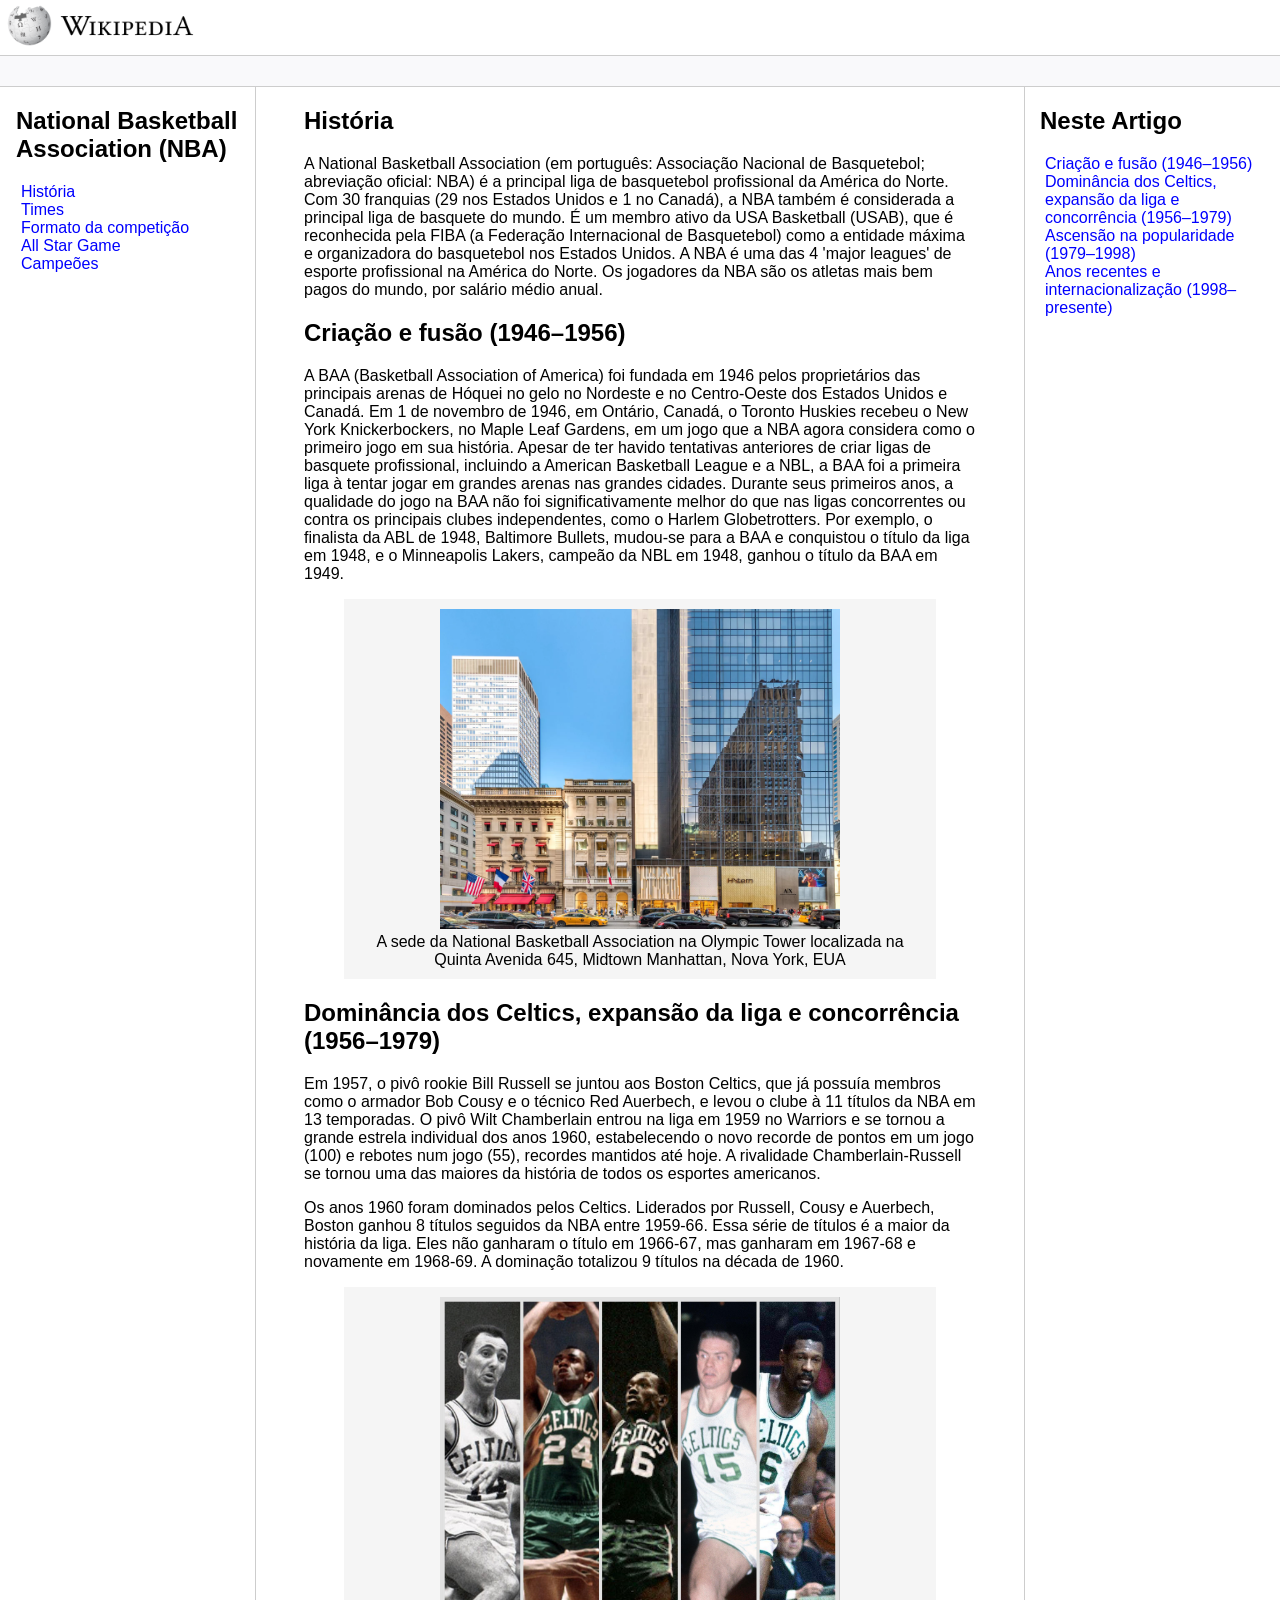
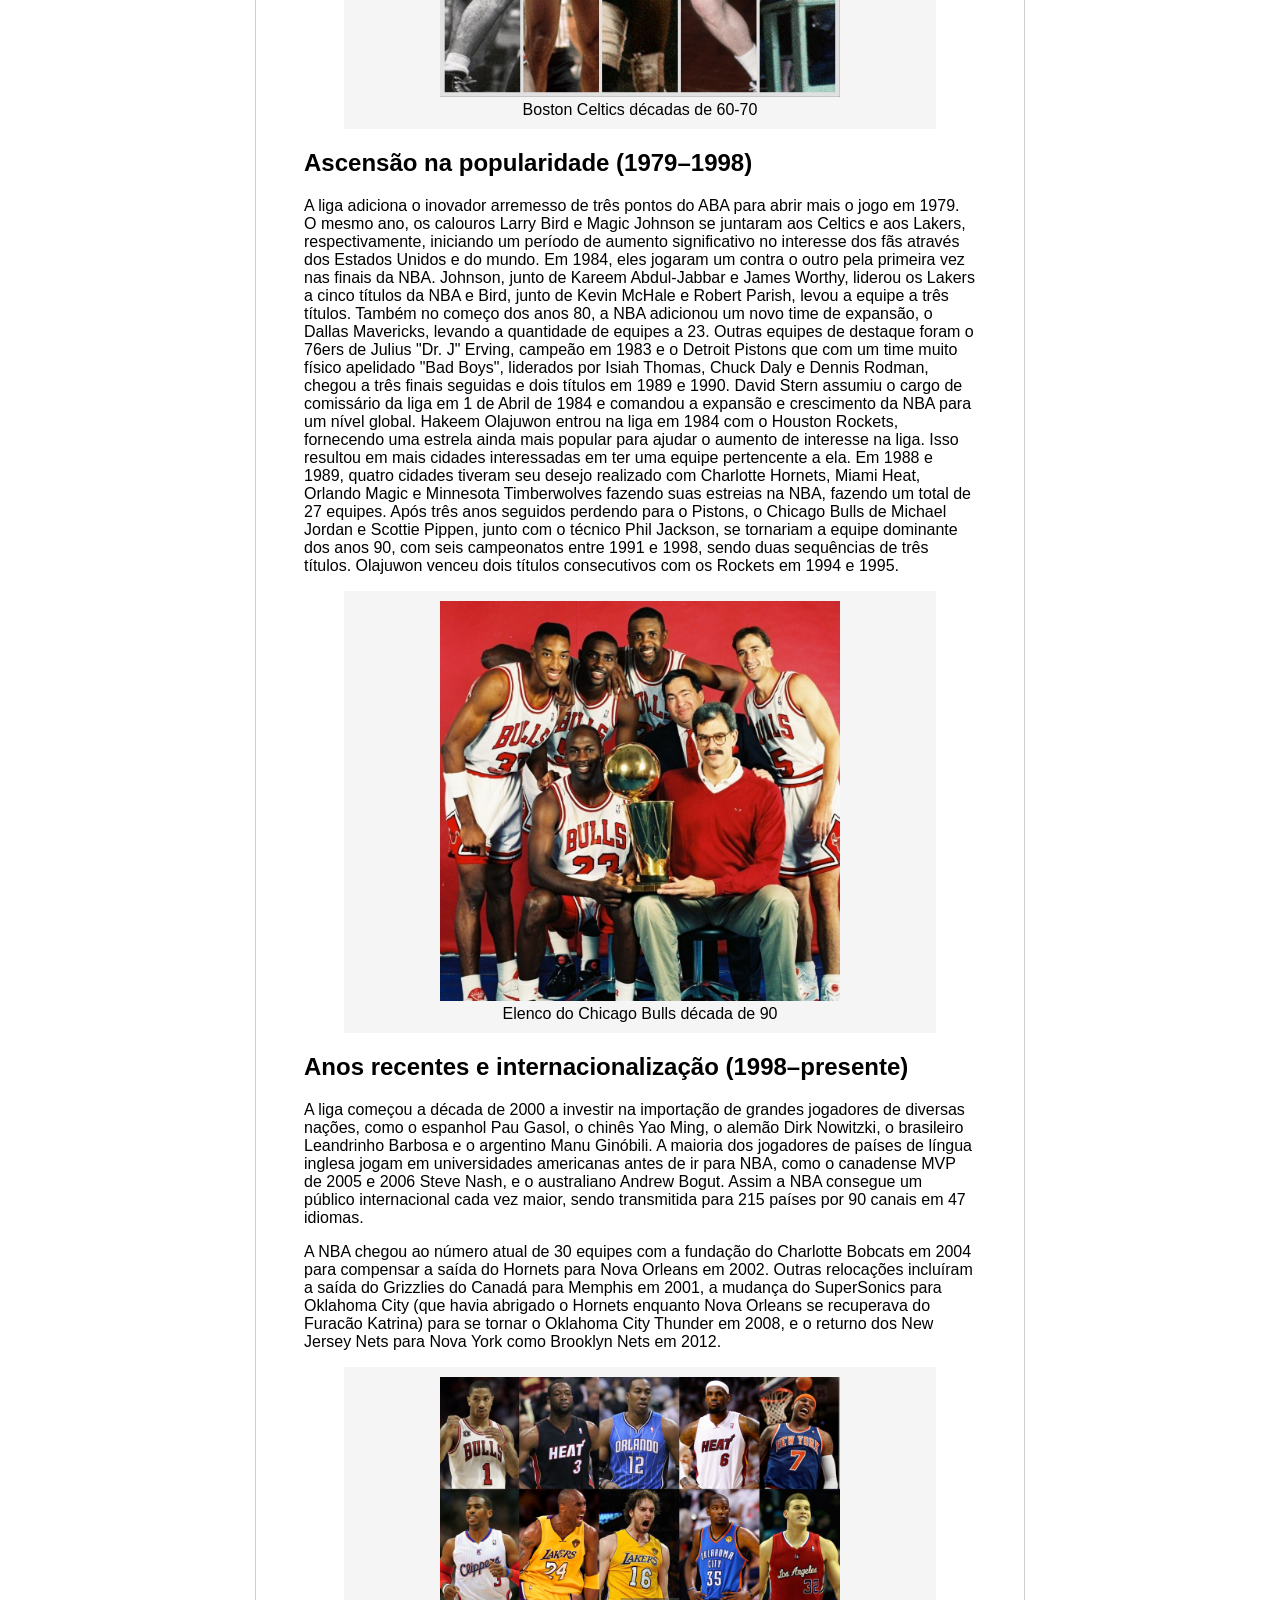
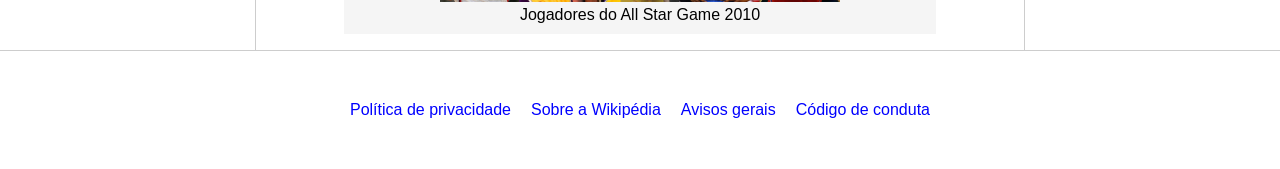
<file: 03-ampliando-o-conhecimento/desafio/index.html>
<!DOCTYPE html>
<html lang="pt-br">
<head>
    <meta charset="UTF-8">
    <meta name="viewport" content="width=device-width, initial-scale=1.0">
    <title>Desafio - Módulo 3</title>
    <link rel="stylesheet" href="assets/css/style.css">
</head>
<body>

    <!-- Logo do site -->
    <div>   
        <div class="logo">
            <img src="assets/images/logo-wikipedia.png" width="200"/>
        </div>
    </div>

    <!-- Barra de separação entre logo e conteúdo -->
    <div class="bar"></div>

    <!-- Conteúdo principal do site -->
    <main>

        <!-- Menu do site -->
        <nav>
            <h2>National Basketball Association (NBA)</h2>
            <ul>
                <li><a href="#">História</a></li>
                <li><a href="#">Times</a></li>
                <li><a href="#">Formato da competição</a></li>
                <li><a href="#">All Star Game</a></li>
                <li><a href="#">Campeões</a></li>
            </ul>
        </nav>

        <section>
            <h1>História</h1>
            <p>A National Basketball Association (em português: Associação Nacional de Basquetebol; abreviação oficial: NBA) é a principal liga de basquetebol profissional da América do Norte. Com 30 franquias (29 nos Estados Unidos e 1 no Canadá), a NBA também é considerada a principal liga de basquete do mundo. É um membro ativo da USA Basketball (USAB), que é reconhecida pela FIBA (a Federação Internacional de Basquetebol) como a entidade máxima e organizadora do basquetebol nos Estados Unidos. A NBA é uma das 4 'major leagues' de esporte profissional na América do Norte. Os jogadores da NBA são os atletas mais bem pagos do mundo, por salário médio anual.</p>

            <h2 id="topico1">Criação e fusão (1946–1956)</h2>
            <p>A BAA (Basketball Association of America) foi fundada em 1946 pelos proprietários das principais arenas de Hóquei no gelo no Nordeste e no Centro-Oeste dos Estados Unidos e Canadá. Em 1 de novembro de 1946, em Ontário, Canadá, o Toronto Huskies recebeu o New York Knickerbockers, no Maple Leaf Gardens, em um jogo que a NBA agora considera como o primeiro jogo em sua história. Apesar de ter havido tentativas anteriores de criar ligas de basquete profissional, incluindo a American Basketball League e a NBL, a BAA foi a primeira liga à tentar jogar em grandes arenas nas grandes cidades. Durante seus primeiros anos, a qualidade do jogo na BAA não foi significativamente melhor do que nas ligas concorrentes ou contra os principais clubes independentes, como o Harlem Globetrotters. Por exemplo, o finalista da ABL de 1948, Baltimore Bullets, mudou-se para a BAA e conquistou o título da liga em 1948, e o Minneapolis Lakers, campeão da NBL em 1948, ganhou o título da BAA em 1949.</p>

            <figure>
                <img src="assets/images/olympic-tower.webp" alt="Sede da NBA, Olympic Tower." width="400px">
                <figcaption>A sede da National Basketball Association na Olympic Tower localizada na Quinta Avenida 645, Midtown Manhattan, Nova York, EUA</figcaption>
            </figure>

            <h2 id="topico2">Dominância dos Celtics, expansão da liga e concorrência (1956–1979)</h2>
            <p>Em 1957, o pivô rookie Bill Russell se juntou aos Boston Celtics, que já possuía membros como o armador Bob Cousy e o técnico Red Auerbech, e levou o clube à 11 títulos da NBA em 13 temporadas. O pivô Wilt Chamberlain entrou na liga em 1959 no Warriors e se tornou a grande estrela individual dos anos 1960, estabelecendo o novo recorde de pontos em um jogo (100) e rebotes num jogo (55), recordes mantidos até hoje. A rivalidade Chamberlain-Russell se tornou uma das maiores da história de todos os esportes americanos.</p>

            <p>Os anos 1960 foram dominados pelos Celtics. Liderados por Russell, Cousy e Auerbech, Boston ganhou 8 títulos seguidos da NBA entre 1959-66. Essa série de títulos é a maior da história da liga. Eles não ganharam o título em 1966-67, mas ganharam em 1967-68 e novamente em 1968-69. A dominação totalizou 9 títulos na década de 1960.</p>

            <figure>
                <img src="assets/images/celics.jpg" alt="Jogadores do Boston Celtics" width="400px">
                <figcaption>Boston Celtics décadas de 60-70</figcaption>
            </figure>

            <h2 id="topico3">Ascensão na popularidade (1979–1998)</h2>
            <p>A liga adiciona o inovador arremesso de três pontos do ABA para abrir mais o jogo em 1979. O mesmo ano, os calouros Larry Bird e Magic Johnson se juntaram aos Celtics e aos Lakers, respectivamente, iniciando um período de aumento significativo no interesse dos fãs através dos Estados Unidos e do mundo. Em 1984, eles jogaram um contra o outro pela primeira vez nas finais da NBA. Johnson, junto de Kareem Abdul-Jabbar e James Worthy, liderou os Lakers a cinco títulos da NBA e Bird, junto de Kevin McHale e Robert Parish, levou a equipe a três títulos. Também no começo dos anos 80, a NBA adicionou um novo time de expansão, o Dallas Mavericks, levando a quantidade de equipes a 23. Outras equipes de destaque foram o 76ers de Julius "Dr. J" Erving, campeão em 1983 e o Detroit Pistons que com um time muito físico apelidado "Bad Boys", liderados por Isiah Thomas, Chuck Daly e Dennis Rodman, chegou a três finais seguidas e dois títulos em 1989 e 1990. David Stern assumiu o cargo de comissário da liga em 1 de Abril de 1984 e comandou a expansão e crescimento da NBA para um nível global. Hakeem Olajuwon entrou na liga em 1984 com o Houston Rockets, fornecendo uma estrela ainda mais popular para ajudar o aumento de interesse na liga. Isso resultou em mais cidades interessadas em ter uma equipe pertencente a ela. Em 1988 e 1989, quatro cidades tiveram seu desejo realizado com Charlotte Hornets, Miami Heat, Orlando Magic e Minnesota Timberwolves fazendo suas estreias na NBA, fazendo um total de 27 equipes. Após três anos seguidos perdendo para o Pistons, o Chicago Bulls de Michael Jordan e Scottie Pippen, junto com o técnico Phil Jackson, se tornariam a equipe dominante dos anos 90, com seis campeonatos entre 1991 e 1998, sendo duas sequências de três títulos. Olajuwon venceu dois títulos consecutivos com os Rockets em 1994 e 1995.</p>

            <figure>
                <img src="assets/images/bulls.jpg" alt="Elenco do Chicago Bulls década de 90" width="400px">
                <figcaption>Elenco do Chicago Bulls década de 90</figcaption>
            </figure>

            <h2 id="topico4">Anos recentes e internacionalização (1998–presente)</h2>
            <p>A liga começou a década de 2000 a investir na importação de grandes jogadores de diversas nações, como o espanhol Pau Gasol, o chinês Yao Ming, o alemão Dirk Nowitzki, o brasileiro Leandrinho Barbosa e o argentino Manu Ginóbili. A maioria dos jogadores de países de língua inglesa jogam em universidades americanas antes de ir para NBA, como o canadense MVP de 2005 e 2006 Steve Nash, e o australiano Andrew Bogut. Assim a NBA consegue um público internacional cada vez maior, sendo transmitida para 215 países por 90 canais em 47 idiomas.</p>

            <p>A NBA chegou ao número atual de 30 equipes com a fundação do Charlotte Bobcats em 2004 para compensar a saída do Hornets para Nova Orleans em 2002. Outras relocações incluíram a saída do Grizzlies do Canadá para Memphis em 2001, a mudança do SuperSonics para Oklahoma City (que havia abrigado o Hornets enquanto Nova Orleans se recuperava do Furacão Katrina) para se tornar o Oklahoma City Thunder em 2008, e o returno dos New Jersey Nets para Nova York como Brooklyn Nets em 2012.</p>

            <figure>
                <img src="assets/images/nba-2010.jpg" alt="Jogadores do All Star Game 2010" width="400px">
                <figcaption>Jogadores do All Star Game 2010</figcaption>
            </figure>

        </section>

        <aside>
            <h2>Neste Artigo</h2>
            <ul>
                <li><a href="#topico1">Criação e fusão (1946–1956)</a></li>
                <li><a href="#topico2">Dominância dos Celtics, expansão da liga e concorrência (1956–1979)</a></li>
                <li><a href="#topico3">Ascensão na popularidade (1979–1998)</a></li>
                <li><a href="#topico4">Anos recentes e internacionalização (1998–presente)</a></li>
            </ul>
        </aside>

    </main>
    
    <footer>
        <ul class="menu">
            <li><a href="#">Política de privacidade</a></li>
            <li><a href="#">Sobre a Wikipédia</a></li>
            <li><a href="#">Avisos gerais</a></li>
            <li><a href="#">Código de conduta</a></li>
        </ul>
    </footer>

</body>
</html>
</file>
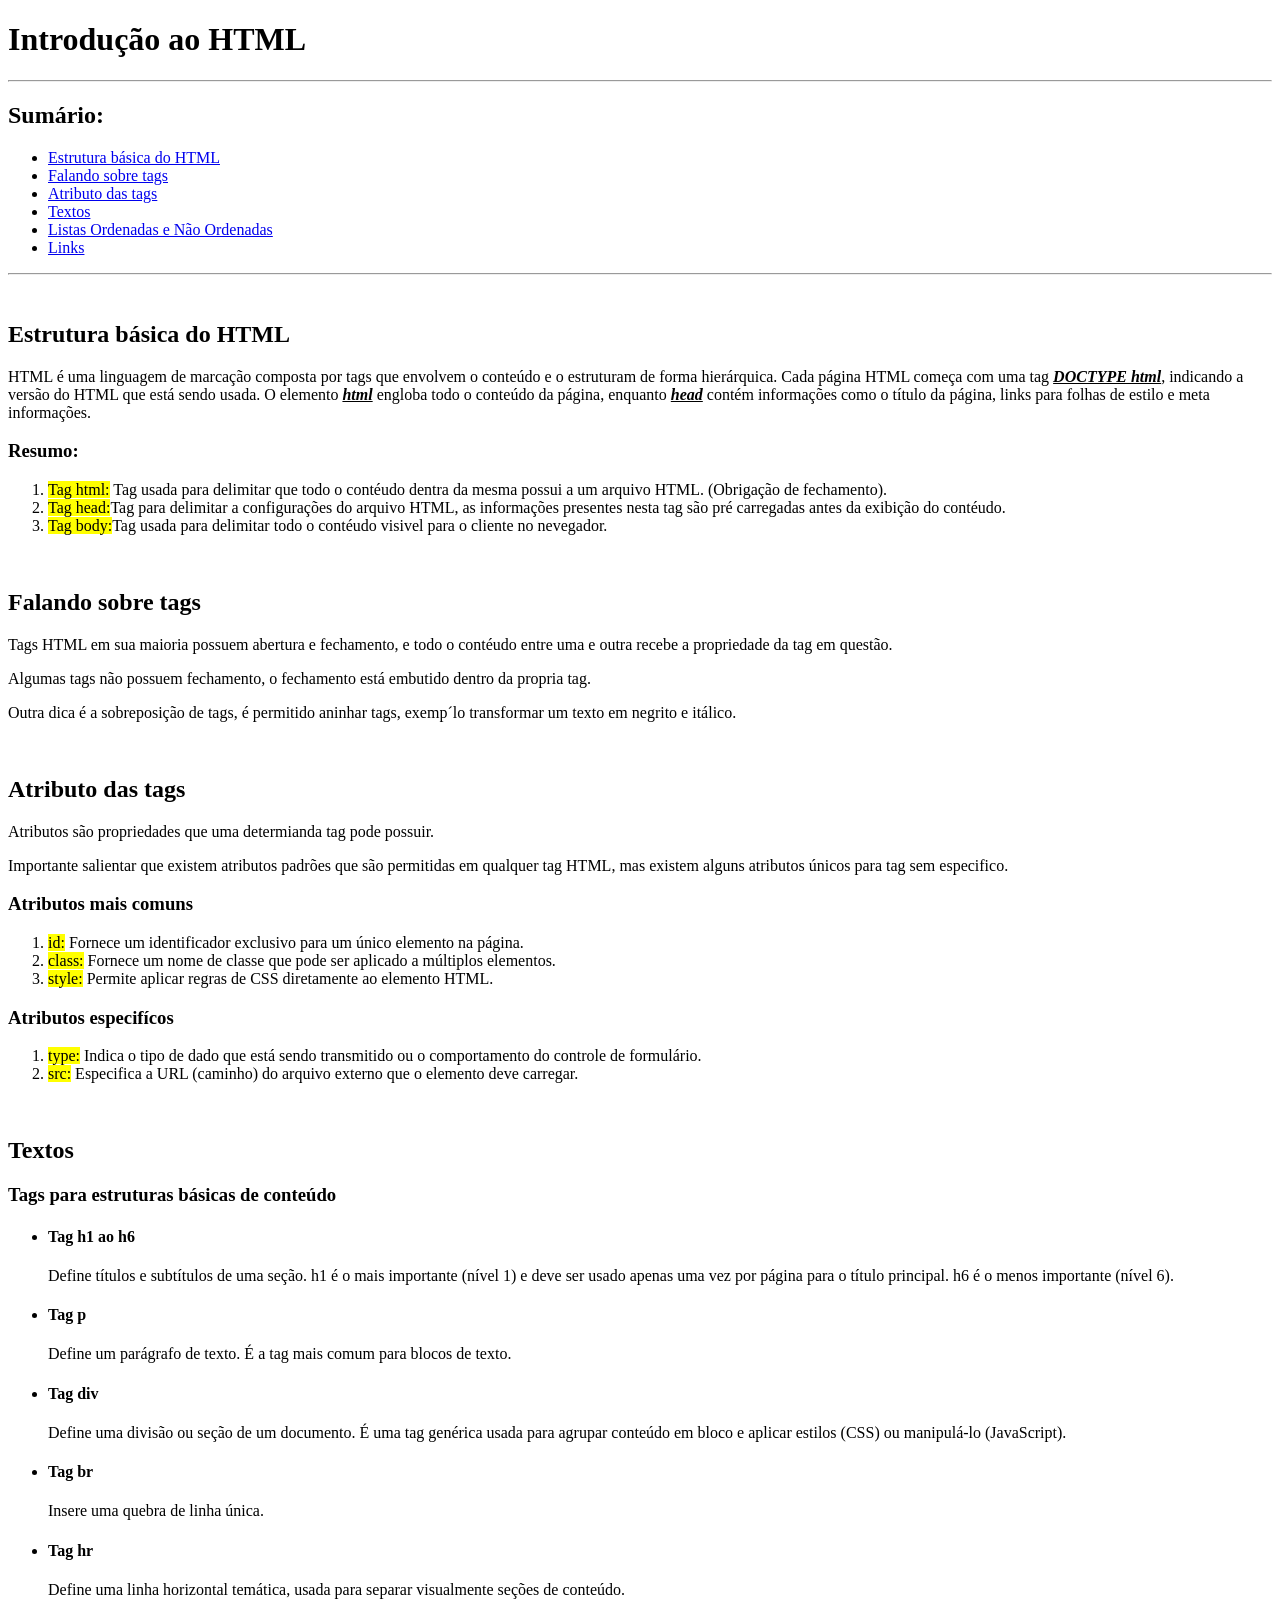
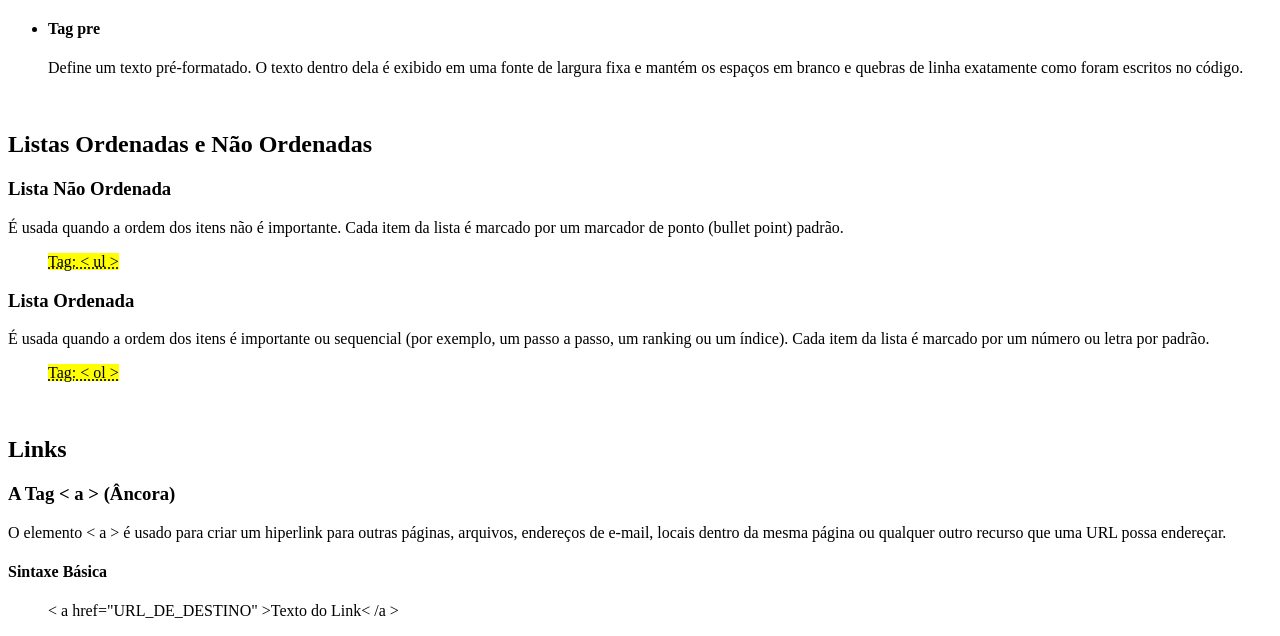
<file: 01-primeiros-passos-html/desafio1.html>
<!DOCTYPE html>
<html lang="pt-br">
<head>
    <meta charset="UTF-8">
    <meta name="viewport" content="width=device-width, initial-scale=1.0">
    <title>Desafio 1 - Formação HTML</title>
</head>
<body>
    <h1>Introdução ao HTML</h1>
    <hr>

    <h2>Sumário:</h2>
    <ul>
        <li><a href="#estrutura">Estrutura básica do HTML</a></li>
        <li><a href="#tags">Falando sobre tags</a></li>
        <li><a href="#atributos-tags">Atributo das tags</a></li>
        <li><a href="#textos">Textos</a></li>
        <li><a href="#listas">Listas Ordenadas e Não Ordenadas</a></li>
        <li><a href="#links">Links</a></li>
    </ul>
    <hr>
    <br>

    <h2 id="estrutura">Estrutura básica do HTML</h2>

    <p>HTML é uma linguagem de marcação composta por tags que envolvem o conteúdo e o estruturam de forma hierárquica. Cada página HTML começa com uma tag <u><i><strong>DOCTYPE html</strong></i></u>, indicando a versão do HTML que está sendo usada. O elemento <u><i><strong>html</strong></i></u> engloba todo o conteúdo da página, enquanto <u><i><strong>head</strong></i></u> contém informações como o título da página, links para folhas de estilo e meta informações.</p>

    <h3>Resumo:</h3>

    <ol>
        <li><mark>Tag html:</mark> Tag usada para delimitar que todo o contéudo dentra da mesma possui a um arquivo HTML. (Obrigação de fechamento).</li>
        <li><mark>Tag head:</mark>Tag para delimitar a configurações do arquivo HTML, as informações presentes nesta tag são pré carregadas antes da exibição do contéudo.</li>
        <li><mark>Tag body:</mark>Tag usada para delimitar todo o contéudo visivel para o cliente no nevegador.</li>
    </ol>
    <br>

    <h2 id="tags">Falando sobre tags</h2>

    <p>Tags HTML em sua maioria possuem abertura e fechamento, e todo o contéudo entre uma e outra recebe a propriedade da tag em questão.</p>
    <p>Algumas tags não possuem fechamento, o fechamento está embutido dentro da propria tag.</p>
    <p>Outra dica é a sobreposição de tags, é permitido aninhar tags, exemp´lo transformar um texto em negrito e itálico.</p>
    <br>

    <h2 id="atributos-tags">Atributo das tags</h2>

    <p>Atributos são propriedades que uma determianda tag pode possuir.</p>
    <p>Importante salientar que existem atributos padrões que são permitidas em qualquer tag HTML, mas existem alguns atributos únicos para tag sem especifico. </p>

    <h3>Atributos mais comuns</h3>

    <ol>
        <li><mark>id:</mark> Fornece um identificador exclusivo para um único elemento na página.</li>
        <li><mark>class:</mark> Fornece um nome de classe que pode ser aplicado a múltiplos elementos.</li>
        <li><mark>style:</mark> Permite aplicar regras de CSS diretamente ao elemento HTML.</li>
    </ol>

    <h3>Atributos especifícos</h3>

    <ol>
        <li><mark>type:</mark> Indica o tipo de dado que está sendo transmitido ou o comportamento do controle de formulário.</li>
        <li><mark>src:</mark> Especifica a URL (caminho) do arquivo externo que o elemento deve carregar.</li>
    </ol>
    <br>

    <h2 id="textos">Textos</h2>

    <h3>Tags para estruturas básicas de conteúdo</h3>

    <ul>
        <li>
            <h4>Tag h1 ao h6</h4>
            <p>Define títulos e subtítulos de uma seção. h1 é o mais importante (nível 1) e deve ser usado apenas uma vez por página para o título principal. h6 é o menos importante (nível 6).</p>
        </li>
        <li>
            <h4>Tag p</h4>
            <p>Define um parágrafo de texto. É a tag mais comum para blocos de texto.</p>
        </li>
        <li>
            <h4>Tag div</h4>
            <p>Define uma divisão ou seção de um documento. É uma tag genérica usada para agrupar conteúdo em bloco e aplicar estilos (CSS) ou manipulá-lo (JavaScript).</p>
        </li>
        <li>
            <h4>Tag br</h4>
            <p>Insere uma quebra de linha única.</p>
        </li>
        <li>
            <h4>Tag hr</h4>
            <p>Define uma linha horizontal temática, usada para separar visualmente seções de conteúdo.</p>
        </li>
        <li>
            <h4>Tag pre</h4>
            <p>Define um texto pré-formatado. O texto dentro dela é exibido em uma fonte de largura fixa e mantém os espaços em branco e quebras de linha exatamente como foram escritos no código.</p>
        </li>
    </ul>
    <br>

    <h2 id="listas">Listas Ordenadas e Não Ordenadas</h2>

    <h3>Lista Não Ordenada</h3>

    <p>É usada quando a ordem dos itens não é importante. Cada item da lista é marcado por um marcador de ponto (bullet point) padrão.</p>
    <blockquote>
        <abbr title="O elemento contêiner que define o início e o fim da lista não ordenada.">
            <mark>Tag: < ul ></mark>
        </abbr>
    </blockquote>
    

     <h3>Lista Ordenada</h3>
    
    <p>É usada quando a ordem dos itens é importante ou sequencial (por exemplo, um passo a passo, um ranking ou um índice). Cada item da lista é marcado por um número ou letra por padrão.</p>
    <blockquote>
        <abbr title="O elemento contêiner que define o início e o fim da lista ordenada.">
            <mark>Tag: < ol ></mark>
        </abbr>
    </blockquote>

    <br>

    <h2 id="links">Links</h2>

    <h3>A Tag < a > (Âncora)</h3>
    <p>O elemento < a > é usado para criar um hiperlink para outras páginas, arquivos, endereços de e-mail, locais dentro da mesma página ou qualquer outro recurso que uma URL possa endereçar.</p>

    <h4>Sintaxe Básica</h4>
    <p><blockquote>< a href="URL_DE_DESTINO" >Texto do Link< /a ></blockquote></p>
    
</body>
</html>
</file>
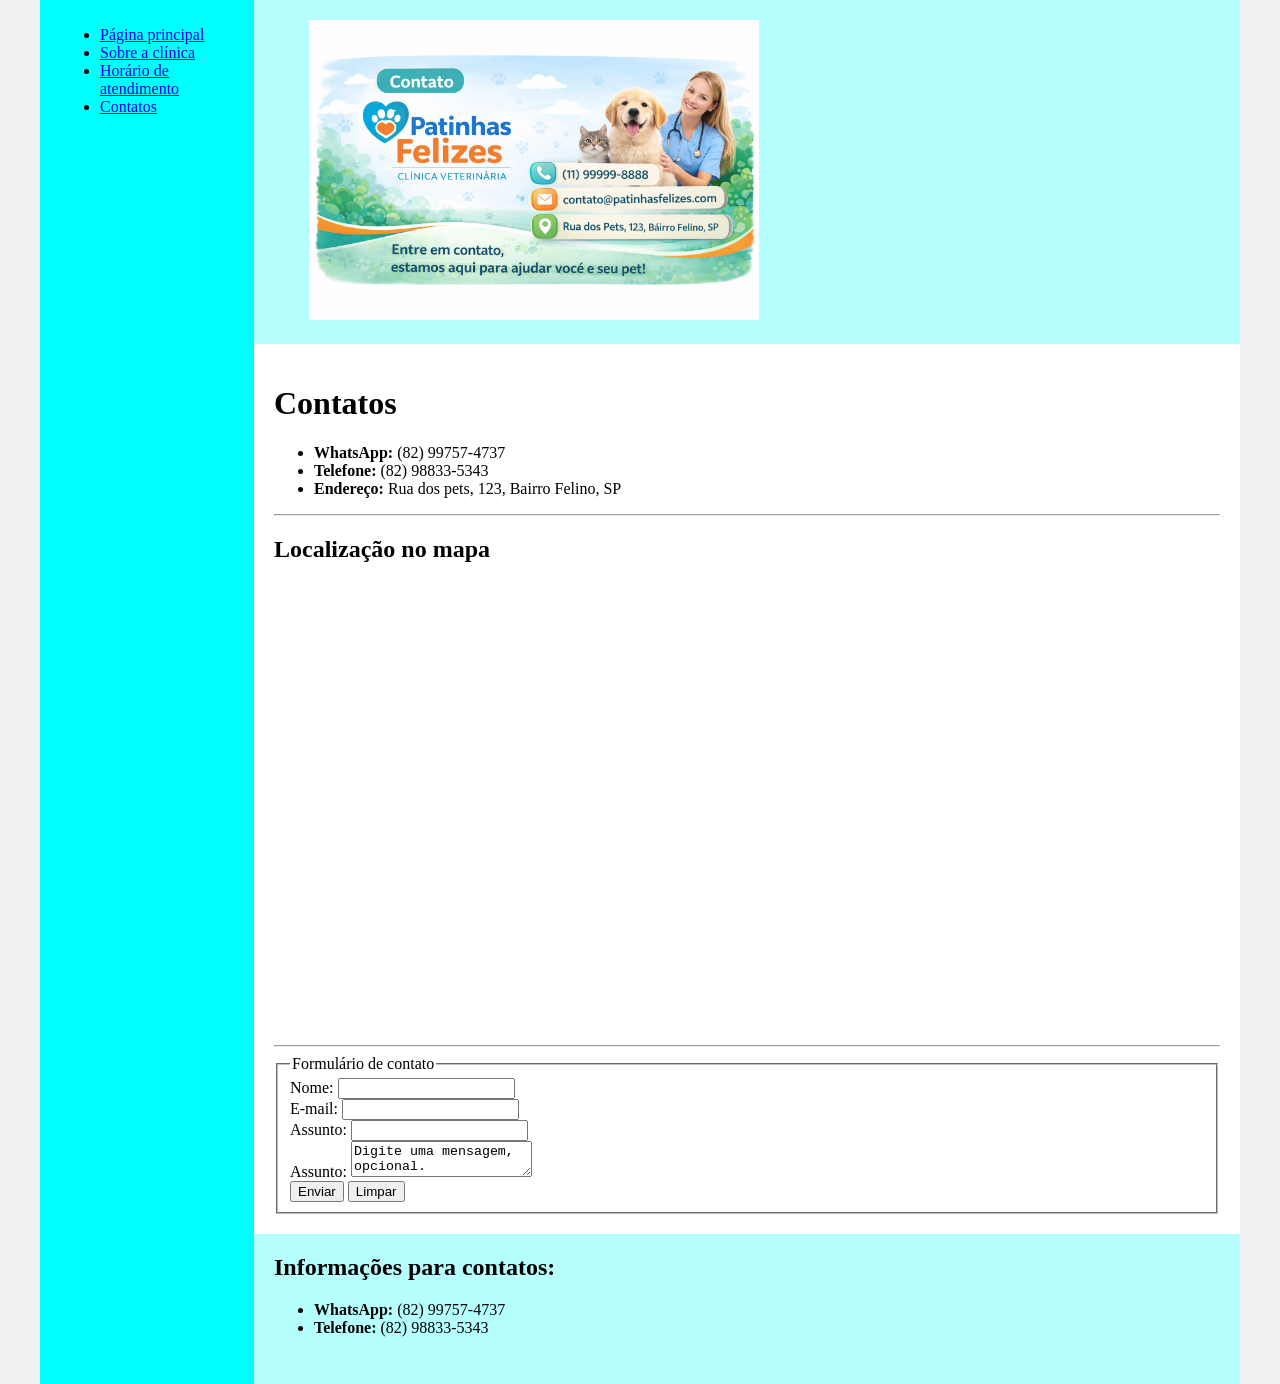
<file: 02-conceitos-basicos/desafio/contato.html>
<!DOCTYPE html>
<html lang="pt-br">
<head>
    <meta charset="UTF-8">
    <meta name="viewport" content="width=device-width, initial-scale=1.0">
    <title>Contatos - Patinhas Felizes</title>
    <link rel="stylesheet" href="estilo.css">
</head>
<body>
    <div class="wrapper">
        <div class="menu">
            <ul>
                <li><a href="home.html">Página principal</a></li>
                <li><a href="sobre.html">Sobre a clínica</a></li>
                <li><a href="horario.html">Horário de atendimento</a></li>
                <li><a href="contato.html">Contatos</a></li>
            </ul>
        </div>

        <div class="main">
            <div class="header">
                <img class="banner1"  src="imagens/banner-contato.png" alt="Banner da clínica veterinaria" height="300px">
            </div>
    
            <div class="content">
                <h1>Contatos</h1>
                 <ul>
                    <li><strong>WhatsApp:</strong> (82) 99757-4737</li>
                    <li><strong>Telefone:</strong> (82) 98833-5343</li>
                    <li><strong>Endereço:</strong> Rua dos pets, 123, Bairro Felino, SP</li>
                </ul>

                <hr>

                 <h2>Localização no mapa</h2>
                 <iframe src="https://www.google.com/maps/embed?pb=!1m18!1m12!1m3!1d3898.4661098537144!2d-41.5156378258309!3d-12.284365987971384!2m3!1f0!2f0!3f0!3m2!1i1024!2i768!4f13.1!3m3!1m2!1s0x769ec65c7ca695b%3A0x5f68f2a762c5c70c!2sR.%20dos%20Gatos%20-%20Iraporanga%2C%20Iraquara%20-%20BA%2C%2046980-000!5e0!3m2!1spt-BR!2sbr!4v1767900482409!5m2!1spt-BR!2sbr" width="600" height="450" style="border:0;" allowfullscreen="" loading="lazy" referrerpolicy="no-referrer-when-downgrade"></iframe>

                 <hr>

                 <form action="#" method="post">

                    <fieldset>
                        <legend>Formulário de contato</legend>
                        
                        <label for="nome">Nome:</label>
                        <input id="nome" type="text" name="nome">
                        
                        <br>
                        <label for="email">E-mail:</label>
                        <input id="email" type="email" name="email">
                        <br>
                        <label for="assunto">Assunto:</label>
                        <input id="assunto" type="text" name="assunto">
                        <br>
                        <label for="mensagem">Assunto:</label>
                        <textarea id="mensagem" name="mensagem">Digite uma mensagem, opcional.</textarea>
                        <br>
                        <button type="button">Enviar</button> <button type="reset">Limpar</button>
                    </fieldset>

                 </form>
                
            </div>
    
            <div class="footer">
                <h2>Informações para contatos:</h2>
                <ul>
                    <li><strong>WhatsApp:</strong> (82) 99757-4737</li>
                    <li><strong>Telefone:</strong> (82) 98833-5343</li>
                </ul>
            </div>
        </div>
    </div>       
</body>
</html>
</file>
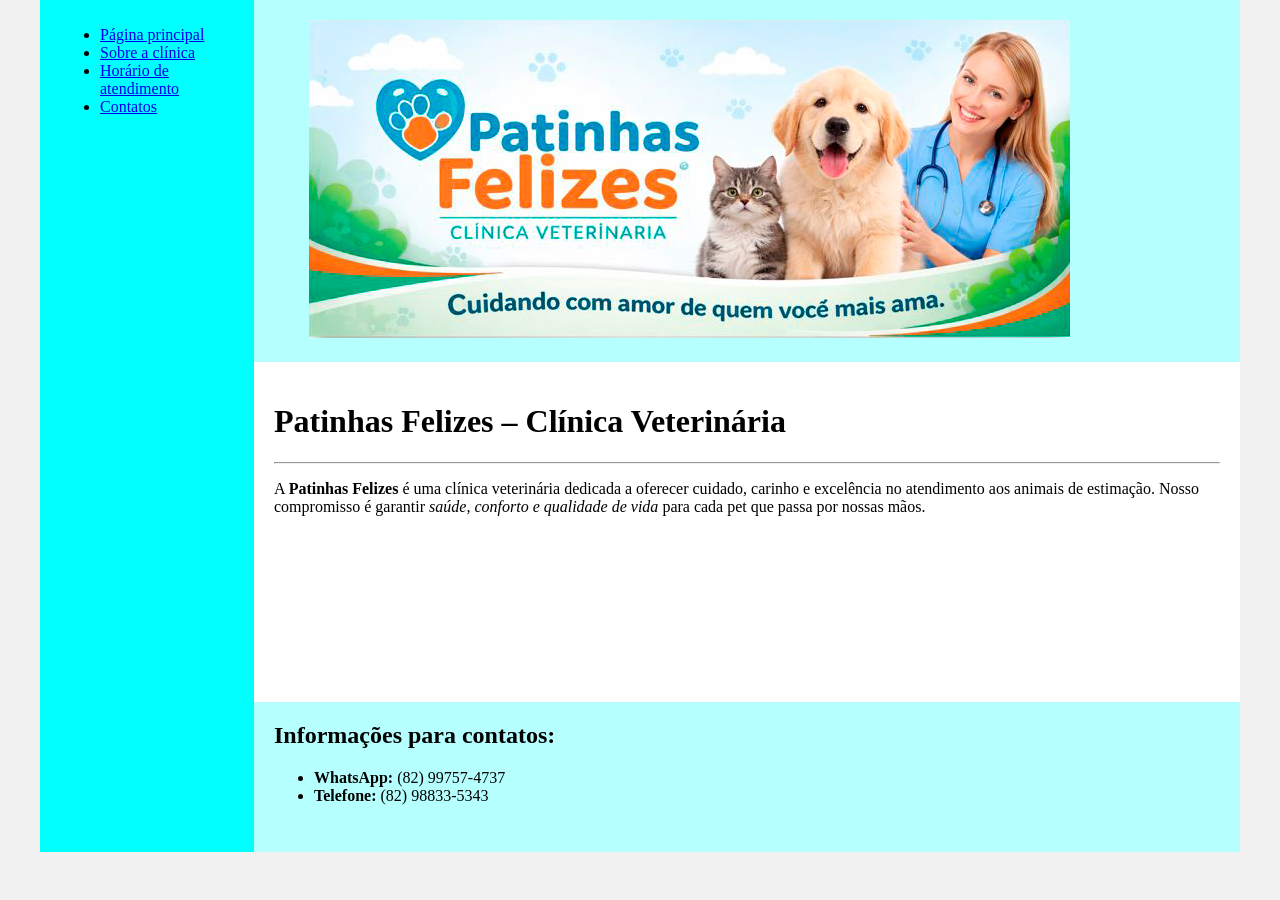
<file: 02-conceitos-basicos/desafio/home.html>
<!DOCTYPE html>
<html lang="pt-br">
<head>
    <meta charset="UTF-8">
    <meta name="viewport" content="width=device-width, initial-scale=1.0">
    <title>Página principal - Patinhas Felizes</title>
    <link rel="stylesheet" href="estilo.css">
</head>
<body>
    <div class="wrapper">
        <div class="menu">
            <ul>
                <li><a href="home.html">Página principal</a></li>
                <li><a href="sobre.html">Sobre a clínica</a></li>
                <li><a href="horario.html">Horário de atendimento</a></li>
                <li><a href="contato.html">Contatos</a></li>
            </ul>
        </div>

        <div class="main">
            <div class="header">
                <img class="banner1"  src="imagens/banner-home.png" alt="Banner da clínica veterinaria">
            </div>
    
            <div class="content">

                <h1>Patinhas Felizes – Clínica Veterinária</h1>
                <hr>
                <p>A <strong>Patinhas Felizes</strong> é uma clínica veterinária dedicada a oferecer cuidado, carinho e excelência no atendimento aos animais de estimação. Nosso compromisso é garantir <em>saúde, conforto e qualidade de vida</em> para cada pet que passa por nossas mãos.</p>

            </div>
    
            <div class="footer">
                <h2>Informações para contatos:</h2>
                <ul>
                    <li><strong>WhatsApp:</strong> (82) 99757-4737</li>
                    <li><strong>Telefone:</strong> (82) 98833-5343</li>
                </ul>
            </div>
        </div>
    </div>   
</body>
</html>
</file>
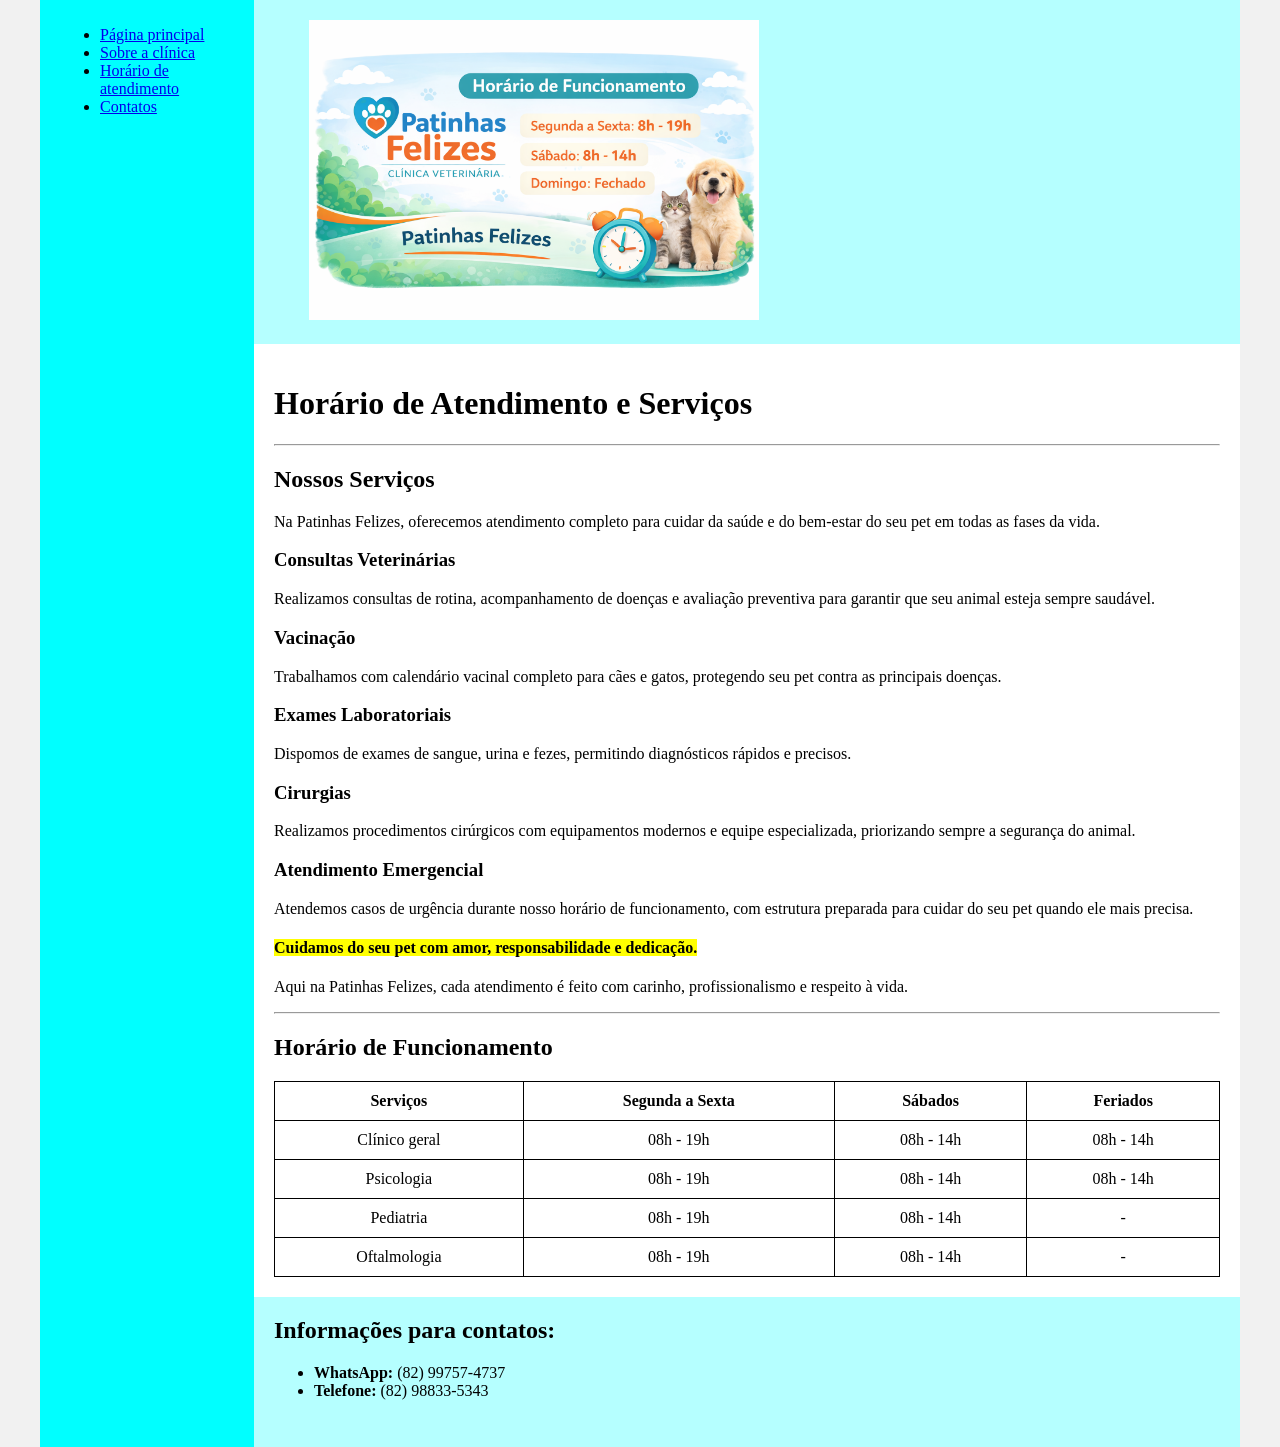
<file: 02-conceitos-basicos/desafio/horario.html>
<!DOCTYPE html>
<html lang="pt-br">
<head>
    <meta charset="UTF-8">
    <meta name="viewport" content="width=device-width, initial-scale=1.0">
    <title>Horário de Atendimento - Patinhas Felizes</title>
    <link rel="stylesheet" href="estilo.css">
</head>
<body>
    <div class="wrapper">
        <div class="menu">
            <ul>
                <li><a href="home.html">Página principal</a></li>
                <li><a href="sobre.html">Sobre a clínica</a></li>
                <li><a href="horario.html">Horário de atendimento</a></li>
                <li><a href="contato.html">Contatos</a></li>
            </ul>
        </div>

        <div class="main">
            <div class="header">
                <img class="banner1"  src="imagens/banner-horario.png" alt="Banner da clínica veterinaria" height="300px">
            </div>
    
            <div class="content">
                <h1>Horário de Atendimento e Serviços</h1>
                <hr>
                <h2>Nossos Serviços</h2>
                <p>Na Patinhas Felizes, oferecemos atendimento completo para cuidar da saúde e do bem-estar do seu pet em todas as fases da vida.</p>
                <h3>Consultas Veterinárias</h3>
                <p>Realizamos consultas de rotina, acompanhamento de doenças e avaliação preventiva para garantir que seu animal esteja sempre saudável.</p>
                <h3>Vacinação</h3>
                <p>Trabalhamos com calendário vacinal completo para cães e gatos, protegendo seu pet contra as principais doenças.</p>
                <h3>Exames Laboratoriais</h3>
                <p>Dispomos de exames de sangue, urina e fezes, permitindo diagnósticos rápidos e precisos.</p>
                <h3>Cirurgias</h3>
                <p>Realizamos procedimentos cirúrgicos com equipamentos modernos e equipe especializada, priorizando sempre a segurança do animal.</p>
                <h3>Atendimento Emergencial</h3>
                <p>Atendemos casos de urgência durante nosso horário de funcionamento, com estrutura preparada para cuidar do seu pet quando ele mais precisa.</p>
                <h4><mark>Cuidamos do seu pet com amor, responsabilidade e dedicação.</mark></h4>
                <p>Aqui na Patinhas Felizes, cada atendimento é feito com carinho, profissionalismo e respeito à vida.</p>
                <hr>

                <h2>Horário de Funcionamento</h2>

                <table class="tabela-horarios">
                    <thead>
                        <tr>
                            <th scope="col">Serviços</th>
                            <th scope="col">Segunda a Sexta</th>
                            <th scope="col">Sábados</th>
                            <th scope="col">Feriados</th>
                        </tr>
                    </thead>

                    <tbody>
                        <tr>
                            <td>Clínico geral</td>
                            <td>08h - 19h</td>
                            <td>08h - 14h</td>
                            <td>08h - 14h</td>
                        </tr>
                        <tr>
                            <td>Psicologia</td>
                            <td>08h - 19h</td>
                            <td>08h - 14h</td>
                            <td>08h - 14h</td>
                        </tr>
                        <tr>
                            <td>Pediatria</td>
                            <td>08h - 19h</td>
                            <td>08h - 14h</td>
                            <td>-</td>
                        </tr>
                        <tr>
                            <td>Oftalmologia</td>
                            <td>08h - 19h</td>
                            <td>08h - 14h</td>
                            <td>-</td>
                        </tr>
                    </tbody>
                </table>

            </div>
    
            <div class="footer">
                <h2>Informações para contatos:</h2>
                <ul>
                    <li><strong>WhatsApp:</strong> (82) 99757-4737</li>
                    <li><strong>Telefone:</strong> (82) 98833-5343</li>
                </ul>
            </div>
        </div>
    </div>      
</body>
</html>
</file>
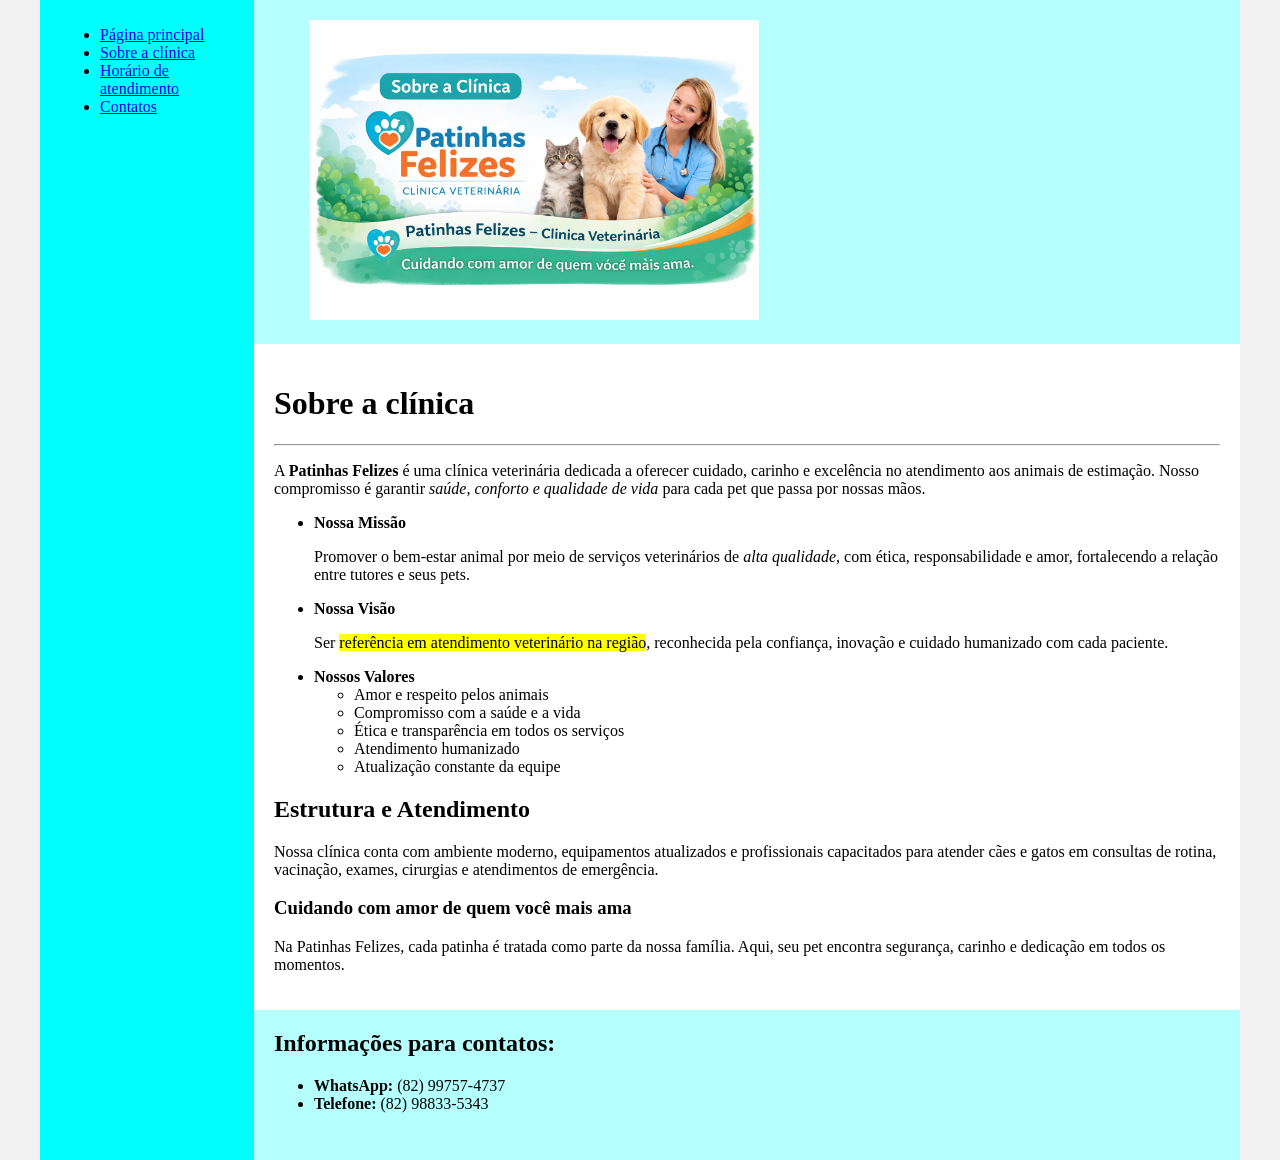
<file: 02-conceitos-basicos/desafio/sobre.html>
<!DOCTYPE html>
<html lang="pt-br">
<head>
    <meta charset="UTF-8">
    <meta name="viewport" content="width=device-width, initial-scale=1.0">
    <title>Sobre a clínica - Patinhas Felizes</title>
    <link rel="stylesheet" href="estilo.css">
</head>
<body>
    <div class="wrapper">
        <div class="menu">
            <ul>
                <li><a href="home.html">Página principal</a></li>
                <li><a href="sobre.html">Sobre a clínica</a></li>
                <li><a href="horario.html">Horário de atendimento</a></li>
                <li><a href="contato.html">Contatos</a></li>
            </ul>
        </div>

        <div class="main">
            <div class="header">
                <img class="banner1"  src="imagens/banner-sobre-clinica.png" alt="Banner da clínica veterinaria" height="300px">
            </div>
    
            <div class="content">
                
                <h1>Sobre a clínica</h1>
                <hr>
                <p>A <strong>Patinhas Felizes</strong> é uma clínica veterinária dedicada a oferecer cuidado, carinho e excelência no atendimento aos animais de estimação. Nosso compromisso é garantir <em>saúde, conforto e qualidade de vida</em> para cada pet que passa por nossas mãos.</p>

                <ul>
                    <li><strong>Nossa Missão</strong></li>
                    <p>Promover o bem-estar animal por meio de serviços veterinários de <em>alta qualidade</em>, com ética, responsabilidade e amor, fortalecendo a relação entre tutores e seus pets.</p>

                    <li><strong>Nossa Visão</strong></li>
                    <p>Ser <mark>referência em atendimento veterinário na região</mark>, reconhecida pela confiança, inovação e cuidado humanizado com cada paciente.</p>

                    <li><strong>Nossos Valores</strong></li>
                        <ul>
                            <li>Amor e respeito pelos animais</li>
                            <li>Compromisso com a saúde e a vida</li>
                            <li>Ética e transparência em todos os serviços</li>
                            <li>Atendimento humanizado</li>
                            <li>Atualização constante da equipe</li>
                        </ul>
                </ul>

                <h2>Estrutura e Atendimento</h2>
                <p>Nossa clínica conta com ambiente moderno, equipamentos atualizados e profissionais capacitados para atender cães e gatos em consultas de rotina, vacinação, exames, cirurgias e atendimentos de emergência.</p>

                <h3>Cuidando com amor de quem você mais ama</h3>
                <p>Na Patinhas Felizes, cada patinha é tratada como parte da nossa família. Aqui, seu pet encontra segurança, carinho e dedicação em todos os momentos.</p>
            </div>
    
            <div class="footer">
                <h2>Informações para contatos:</h2>
                <ul>
                    <li><strong>WhatsApp:</strong> (82) 99757-4737</li>
                    <li><strong>Telefone:</strong> (82) 98833-5343</li>
                </ul>
            </div>
        </div>
    </div>      
</body>
</html>
</file>
<file: 03-ampliando-o-conhecimento/desafio/assets/css/style.css>
body, html {
    margin: 0;
    padding: 0;
    font-family: 'Segoe UI', Tahoma, Geneva, Verdana, sans-serif;
}
ul { list-style: none; padding-left: 5px; }
a { color:blue; text-decoration: none;}
.bar {
    background-color: #f9f9fb;
    padding:15px;
    border-top: solid 1px #cdcdcd;
    border-bottom: solid 1px #cdcdcd;
}
main {
    max-width: 1440px;
    margin: auto;
    grid-gap: 3rem;
    display: grid;
    gap: 3rem;
    grid-template-areas: "sidebar main anchors";
    grid-template-columns: minmax(0,15rem) minmax(0,2.5fr) minmax(0,15rem);
    padding-left: 1rem;
    padding-right: 1rem;
}
footer {
    min-height: 100px;
    border-top: solid 1px #cdcdcd;
}
aside {
    border-left: solid 1px #cdcdcd;
    padding-left: 15px;
}
nav {
    border-right: solid 1px #cdcdcd;
}
figure {
    text-align: center;
    background-color: whitesmoke;
    padding: 10px;
}
.menu {
    list-style: none;           /* remove bolinhas */
    padding: 50px;
    margin: 0;

    display: flex;              /* coloca os itens lado a lado */
    justify-content: center;    /* centraliza horizontalmente */
    align-items: center;        /* centraliza verticalmente */
    gap: 20px;                  /* espaço entre os itens */
}
</file>
<file: 02-conceitos-basicos/desafio/estilo.css>
html, body {
    margin: 0;
}
body {
    background-color: #f1f1f1;
    display: flex;
    justify-content: center;
}

.wrapper {
    width: 1200px;
    display: flex;
    margin: 0 auto;
    background-color: aquamarine;
}
.main {
    display: flex;
    flex-flow: column;
    width: 85%;
}
.menu {
    width: 15%;
    background-color: aqua;
    padding: 10px 20px 0px;
}
.header {
    background-color: rgb(181, 255, 255);
    min-height: 150px;
}
.content {
    background-color: white;
    min-height: 300px;
    padding: 20px;
}
.footer {
    background-color: rgb(181, 255, 255);
    min-height: 150px;
    padding-left: 20px;
}
.banner1 {
    padding-left: 55px;
    padding-top: 20px;
    padding-bottom: 20px;
}

.tabela-horarios {
  width: 100%;
  border-collapse: collapse;
}

.tabela-horarios th,
.tabela-horarios td {
  border: 1px solid black;
  padding: 10px;
  text-align: center;
}
</file>
